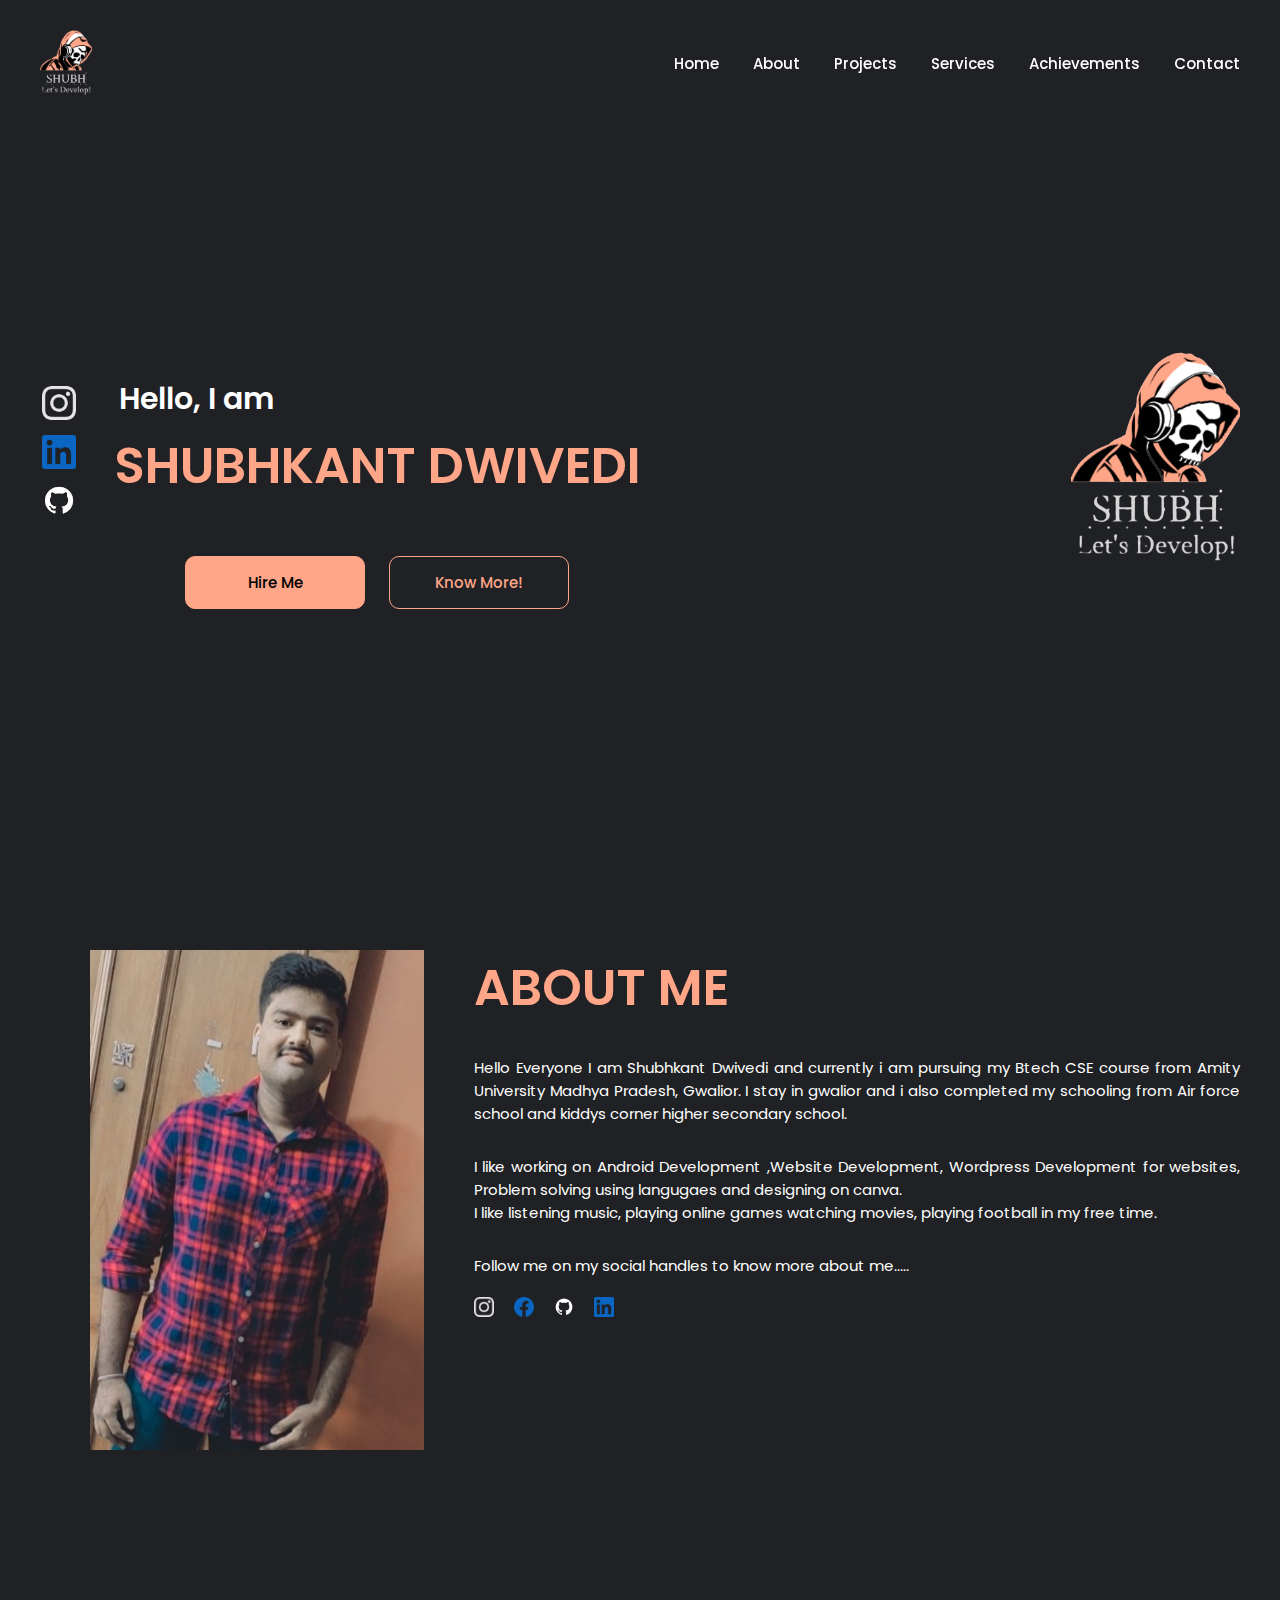
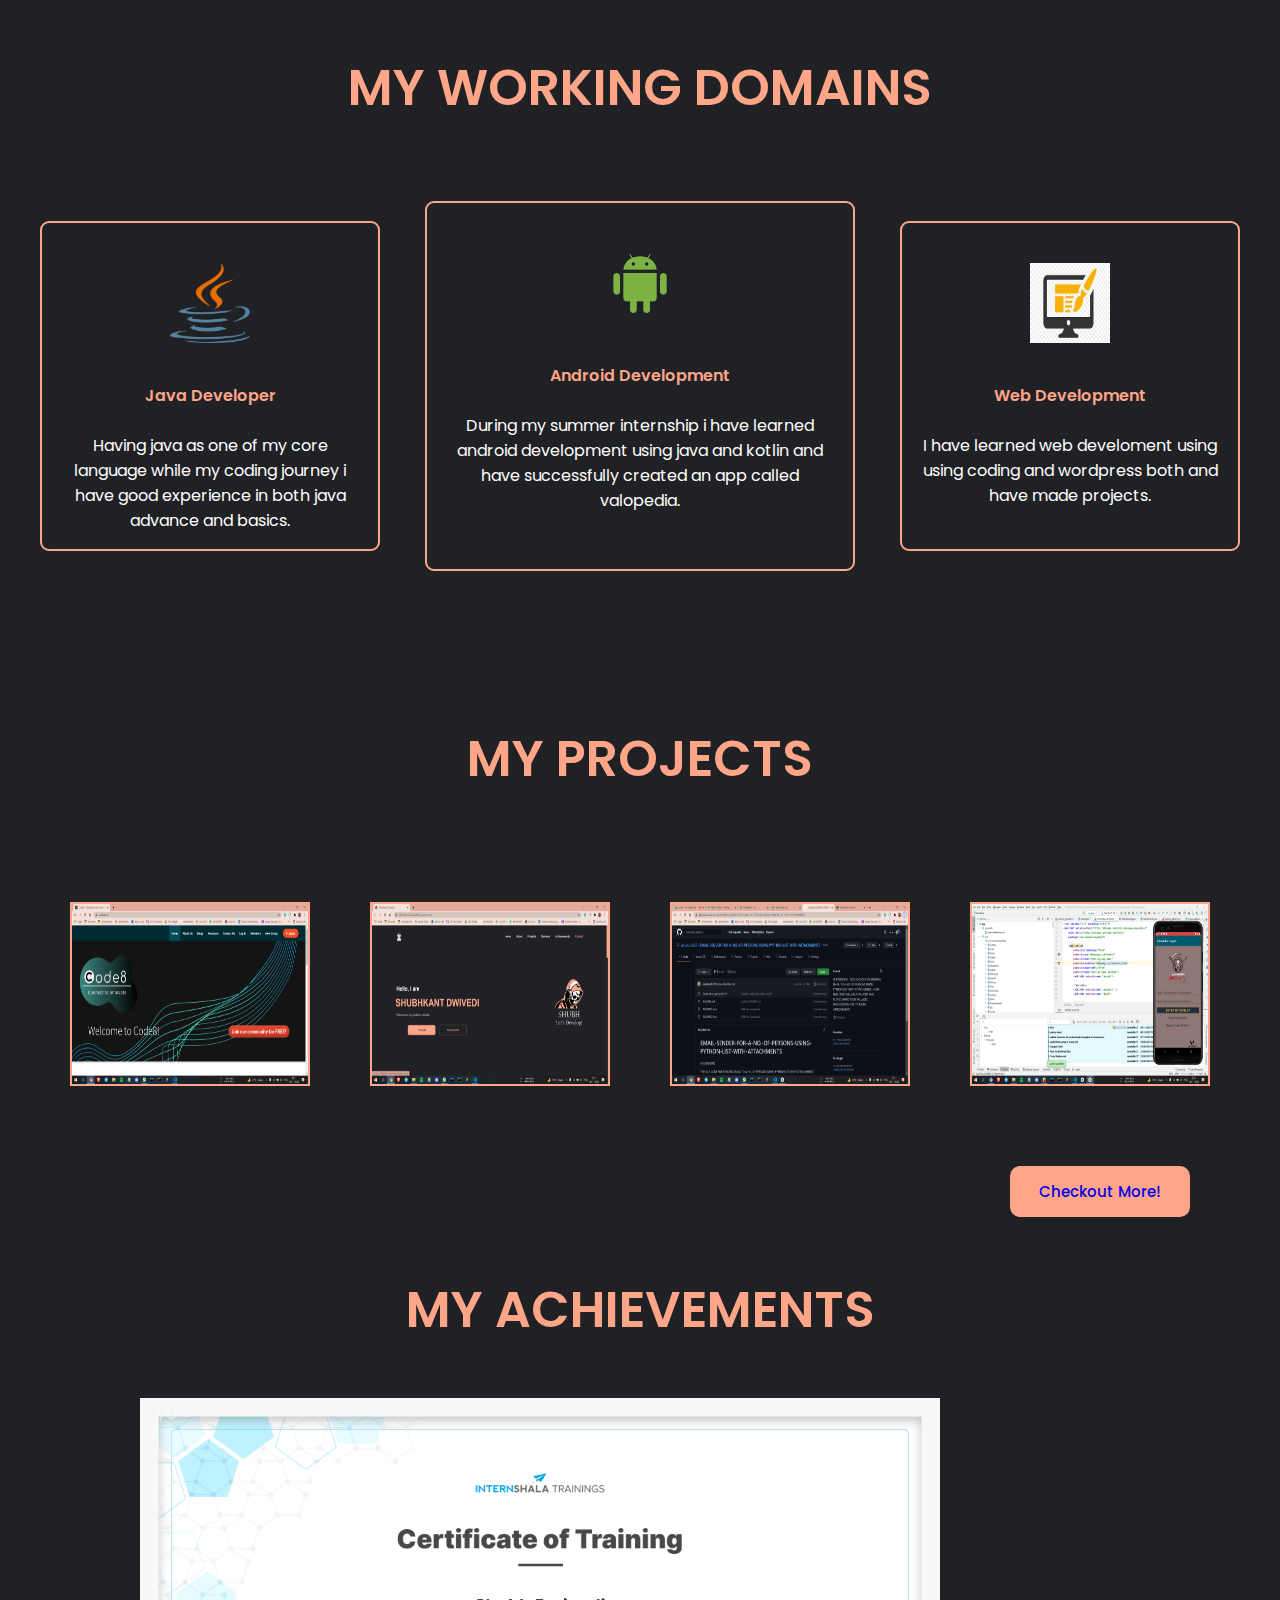
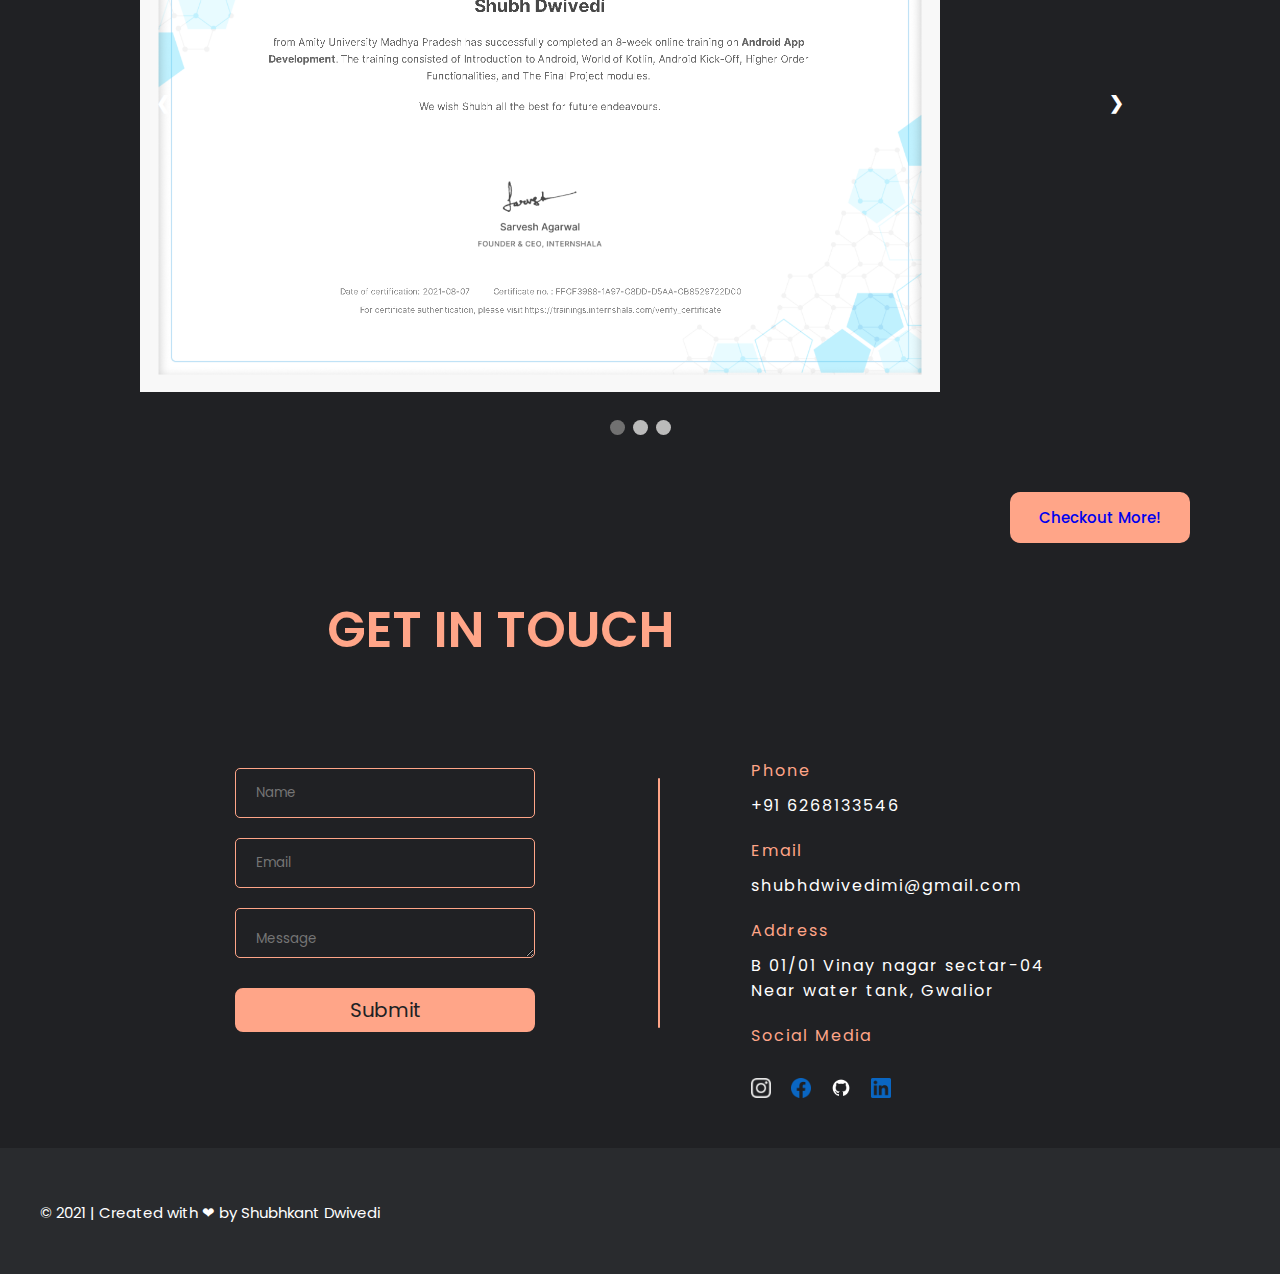
<file: Portfolio/index.html>
<html lang="en">

<head>
  <meta charset="UTF-8" />
  <meta name="viewport" content="width=device-width , initial-scale=1.0" />
  <title>Shubhkant Dwivedi</title>
  <link rel="preconnect" href="https://fonts.googleapis.com" />
  <link rel="icon" href="./assets/boy 1.png">
  <link rel="preconnect" href="https://fonts.gstatic.com" crossorigin />
  <link
    href="https://fonts.googleapis.com/css2?family=Poppins:ital,wght@0,100;0,200;0,300;0,400;1,200;1,300;1,500;1600;400&display=swap"
    rel="stylesheet" />
  <link rel="stylesheet" href="https://cdnjs.cloudflare.com/ajax/libs/font-awesome/5.13.1/css/all.min.css">
  <link rel="stylesheet" href="./css/style.css" />
  <script src="https://cdnjs.cloudflare.com/ajax/libs/jquery/3.5.1/jquery.min.js"></script>
  <script src="./js/script.js"></script>
</head>

</html>

<body>
  <nav class="navbar">
    <div class="inner-width">
        <a href="https://codeate.in/"><img class="logo" src="./assets/alpha.png" > </a>
      <button class="menu-toggler">
        <span></span>
        <span></span>
        <span></span>
      </button>
      <div class="navbar-menu">
        <a href="#">Home</a>
        <a href="#about">About</a>
        <a href="#projects">Projects</a>
        <a href="#services">Services</a>
        <a href="#achievements">Achievements</a>
        <a href="#contact">Contact</a>
             </div>
    </div>
  </nav>

  <section id="home">
    <div class="inner-width">
      <div class="col" style="margin-right: 3%; width: 40px; height: 60%; padding-top: 18%;">
        <a href="https://www.instagram.com/ig_demon_22/"><img src="./assets/1.png" alt="logo-sanidhya" width="90%" style="padding-bottom: 40%;"></a>
        <a href="https://www.linkedin.com/in/shubh-dwivedi-4653b2176/"><img src="./assets/4.png" alt="logo-sanidhya" width="90%" style="padding-bottom: 40%;"></a>
        <a href="https://github.com/iamshubh22"><img src="./assets/3.png" alt="logo-sanidhya" width="90%" ></a>  
      </div>
      <div class="content">
        <div class="heroComp">

          <span class="head-title">Hello, I am</span>
          <span class="head-subtitle">SHUBHKANT DWIVEDI</span>
          <!-- <span class="head-about">Lorem ipsum dolor sit amet...</span> -->
          <div class="buttons">
            <a href="#contact">Hire Me</a>
            <a href="#about">Know More!</a>
          </div>
        </div>
        <img class="hackerImage" src="./assets/alpha.png" />
      </div>
    </div>
    </div>
  </section>

  <section id="about">
    <div class="inner-width">
      <div class="about">
        <div class="about-image">
          <img src="./assets/shubh1.jpeg" alt="" class="about-image">
        </div>
        <div>
          <h1 class="section-title" style="margin-top: 50px;">ABOUT ME</h1>
          <p class="about-text">
            Hello Everyone I am Shubhkant Dwivedi and currently i 
am pursuing my Btech CSE course from Amity 
University  Madhya Pradesh, Gwalior.  I stay in gwalior 
and i also completed my schooling from Air force 
school and kiddys corner higher secondary school.
          </p>

          <p class="about-text">
            I like working on Android Development ,Website 
Development, Wordpress Development for websites,
Problem solving using langugaes and designing on canva.<br>
I like listening music, playing online games watching movies, playing football in my free 
time.
  

  
          </p>

          <p class="about-text">
            Follow me on my social handles to know more about me.....
          </p>
          <span class="icons">
            <a href="https://www.instagram.com/ig_demon_22/" target="_blank"><img src="./assets/1.png" alt="Instagram" class="sm"></a>
            <a href="https://www.facebook.com/profile.php?id=100008846258363" target="_blank"><img src="./assets/2.png" alt="Facebook" class="sm"></a>
            <a href="https://github.com/iamshubh22" target="_blank"><img src="./assets/3.png" alt="Github" class="sm"></a>
            <a href="https://www.linkedin.com/in/shubh-dwivedi-4653b2176/" target="_blank"><img src="./assets/4.png" alt="Linkedin" class="sm"></a>
          </span>
        </div>
      </div>
    </div>
    </div>
  </section>


  <section id="services">
    
    <div class="inner-width">
      <div class="section-title" style="padding-top: 150px;text-align: center;"><span class="titleSection">MY WORKING DOMAINS</span></div>
      <br>
      <br>
      <br>
      <div class="services">
        <div class="service">
          <img src="./assets/java.png" alt="JAVA">
          <h4>Java Developer</h4>
          <br>
          <p>Having java as one of my core language while my coding journey i have good experience in both java advance and basics.</p>
        </div>

        <div class="serviceMid">
          <img src="./assets/android.png" alt="ANDROID">
          <h4>Android Development</h4>
          <br>
          <p>During my summer internship i have learned android development using java and kotlin and have successfully created an app called valopedia.
          </p>
        </div>
        <div class="service">
          <img src="./assets/web.png" alt="WEB">
          <h4>
            Web Development
          </h4>
          <br>
          <p>I have learned web develoment using using
            coding and wordpress both and have made projects.</p>
        </div>
      </div>
  </section>




  <section id="projects">
    <div class="inner-width">
      <div class="section-title" style="padding-top: 100px;text-align: center;"><span class="titleSection">MY PROJECTS</span></div>
      <br>
      <br>
      <br>
      
      <div class="gallery">
        <a target="_blank" href="https://codeate.in/">
          <img src="./assets/s1.png" alt="Project 1" >
        </a>
    
      </div>
      
      <div class="gallery">
        <a target="_blank" href="">
          <img src="./assets/s2.png" alt="Project 2" >
        </a>
   
      </div>

      <div class="gallery">
        <a target="_blank" href="https://github.com/iamshubh22/EMAIL-SENDER-FOR-A-NO.-OF-PERSONS-USING-PYTHON-LIST-WITH-ATTACHMENTS">
          <img src="./assets/s3.png" alt="Project 3" >
        </a>
      
      </div>

      <div class="gallery">
        <a target="_blank" href="https://github.com/iamshubh22/Valopedia">
          <img src="./assets/s4.png" alt="Project 4" >
        </a>
       

      </div>
    
      <div class="alpha">
        <a href="https://github.com/iamshubh22">Checkout More!</a>
      </div>
     
      </div>
     
  
  </section>

  <section id="achievements">
    <div class="inner-width">
      <div class="section-title" style="padding-top: 350px;text-align: center;"><span class="titleSection">MY ACHIEVEMENTS</span></div>
          <br>
          <br>
      <div class="slideshow-container">

        <div class="mySlides fade">
          <div class="numbertext">1 / 3</div>
          <img src="./assets/c1.png" style="width:80%">
        </div>
        
        <div class="mySlides fade">
          <div class="numbertext">2 / 3</div>
          <img src="./assets/c2.jpg" style="width:80%">
        </div>
        
        <div class="mySlides fade">
          <div class="numbertext">3 / 3</div>
          <img src="./assets/c3.jpeg" style="width:80%">
        </div>

        <div class="mySlides fade">
          <div class="numbertext">3 / 3</div>
          <img src="./assets/c4.jpg" style="width:80%">
        </div>

        <div class="mySlides fade">
          <div class="numbertext">3 / 3</div>
          <img src="./assets/c5.png" style="width:80%">
        </div>
        
        <a class="prev" onclick="plusSlides(-1)">&#10094;</a>
        <a class="next" onclick="plusSlides(1)">&#10095;</a>
        
        </div>
        <br>
        
        <div style="text-align:center">
          <span class="dot" onclick="currentSlide(1)"></span> 
          <span class="dot" onclick="currentSlide(2)"></span> 
          <span class="dot" onclick="currentSlide(3)"></span> 
        </div>
        
        <script>
        var slideIndex = 1;
        showSlides(slideIndex);
        
        function plusSlides(n) {
          showSlides(slideIndex += n);
        }
        
        function currentSlide(n) {
          showSlides(slideIndex = n);
        }
        
        function showSlides(n) {
          var i;
          var slides = document.getElementsByClassName("mySlides");
          var dots = document.getElementsByClassName("dot");
          if (n > slides.length) {slideIndex = 1}    
          if (n < 1) {slideIndex = slides.length}
          for (i = 0; i < slides.length; i++) {
              slides[i].style.display = "none";  
          }
          for (i = 0; i < dots.length; i++) {
              dots[i].className = dots[i].className.replace(" active", "");
          }
          slides[slideIndex-1].style.display = "block";  
          dots[slideIndex-1].className += " active";
        }
        </script>
     <div class="alpha">
      <a href="https://drive.google.com/drive/folders/1eLY_z-ZStjwNPfkvxkb5KxqQIKRRLR-o?usp=sharing">Checkout More!</a>
    </div>
    </div>
          </section>

 
  <section id="contact">
    <div class="inner-width">
      <div class="section-title" style="padding-top: 100px;text-align: center;"><span class="titleSection">GET IN
          TOUCH</span></div>
      <div class="contact">
        <div class="formContainer">
          <form action="https://forms.gle/jcnfUJXwGqsKQibi9" method="post" class="contact-form">
            <input type="text" name="name" id="name" class="name" placeholder="Name">
            <input type="email" name="email" id="email" class="email" placeholder="Email">
            <textarea name="message" class="message" placeholder="Message"></textarea>
            <button type="submit" id="submit" class="btn">Submit</button>
          </form>
        </div>
        <div>
          <div class="contact-info">
            <div class="item">
              <p class="contact-head" style="margin-top: 90px;">Phone</p>
              <p>+91 6268133546</p>
            </div>

            <div class="item">
              <p class="contact-head">Email</p>
              <p> shubhdwivedimi@gmail.com</p>
            </div>

            <div class="item">
              <p class="contact-head">Address</p>
              <p>B 01/01 Vinay nagar sectar-04 <br> Near water tank, Gwalior</p>
            </div>

            <div class="item">
              <p class="contact-head">Social Media</p>
              <span class="icons">
                <a href="https://www.instagram.com/ig_demon_22/" target="_blank"><img src="./assets/1.png" alt="Instagram" class="sm"></a>
            <a href="https://www.facebook.com/profile.php?id=100008846258363" target="_blank"><img src="./assets/2.png" alt="Facebook" class="sm"></a>
            <a href="https://github.com/iamshubh22" target="_blank"><img src="./assets/3.png" alt="Github" class="sm"></a>
            <a href="https://www.linkedin.com/in/shubh-dwivedi-4653b2176/" target="_blank"><img src="./assets/4.png" alt="Linkedin" class="sm"></a>
              </span>
            </div>
          </div>
        </div>
      </div>
    </div>
  </section>
  <footer>
    <div class="inner-width">
      <div class="copyright">
        <br>
          &copy; 2021 | Created with &#x2764; by Shubhkant Dwivedi
        
        <div class="col" style="float: right; margin-top: -2%; margin-right: -10%;">
          <div class="contact-icon" >
            <a href="https://www.instagram.com/ig_demon_22/"><img src="./assets/1.png" alt="insta"></a>
            <br><a href="https://www.linkedin.com/in/shubh-dwivedi-4653b2176/"><img src="./assets/4.png" alt="linkedin" ></a>
            <br><a href="https://github.com/iamshubh22"><img src="./assets/3.png" alt="github"></a>
          </div>
        </div>
      </div>
      
    </div>
  </footer>

  <button class="goTop fas fa-arrow-up"></button>
</body>
</file>
<file: Portfolio/css/style.css>
* {
    font-family: "Poppins", sans-serif;
    margin: 0;
    padding: 0;
    text-decoration: none;
    box-sizing: border-box;
  }
  
  html {
    scroll-behavior: smooth;
  }
  
  ::selection {
    background-color: #ffa588;
  }
  
  ::-webkit-scrollbar {
    width: 10px;
    background-color: #292b2e;
  }
  
  ::-webkit-scrollbar-thumb {
    background-color: #ffa588;
  }
  
  .navbar {
    position: fixed;
    background-color: transparent;
    width: 100%;
    padding: 30px 0;
    top: 0;
    z-index: 999;
    transition: 0.3s linear;
  }
  
  .inner-width {
    max-width: 1300px;
    margin: auto;
    padding: 0 40px;
  }
  
  .navbar .inner-width {
    display: flex;
    align-items: center;
    justify-content: space-between;
  }
  
  .navbar-menu a {
    color: white;
    font-size: 15px;
    font-weight: 500;
    margin-left: 30px;
    transition: 0.2s linear;
  }
  
  .sticky {
    background-color: #ffa588;
    padding: 18px 0;
  }
  
  .navbar-menu a:hover {
    color: #ffa588 !important;
  }
  
  .sticky .navbar-menu a {
    color: #111;
  }
  
  .menu-toggler {
    background: none;
    width: 30px;
    border: none;
    cursor: pointer;
    position: relative;
    outline: none;
    z-index: 999;
    display: none;
  }
  
  .menu-toggler span {
    display: block;
    height: 3px;
    background-color: #fff;
    margin: 6px 0;
    position: relative;
    transition: 0.3s linear;
  }
  
  #home {
    height: 100vh;
    min-height: 500px;
    background: #202124 no-repeat center;
    background-size: cover;
    background-attachment: fixed;
  }
  
  #home .inner-width {
    display: flex;
    align-items: center;
    justify-content: center;
    height: 100%;
    text-align: center;
  }
  
  #home .content {
    width: 100%;
    color: white;
    display: flex;
    justify-content: space-between;
  }
  
  .heroComp {
    float: left;
    display: flex;
    flex-wrap: wrap;
    text-align: left;
    margin-top: 150px;
    flex-direction: column;
  }
  
  .head-title {
    font-family: "Poppins", sans-serif;
    font-size: 30px;
    margin-left: 5px;
    font-weight: 600;
    line-height: 35px;
  }
  
  .head-subtitle {
    font-family: "Poppins", sans-serif;
    font-size: 50px;
    padding-top:30px;
    padding-bottom:30px;
    color: #ffa588;
    line-height: 40px;
    font-weight: 600;
  }
  
  .head-about {
    font-family: "Poppins", sans-serif;
    color: rgba(255, 255, 255, 0.664);
    font-size: 15px;
    font-weight: 400;
    margin-left: 5px;
  }
  
  .hackerImage {
      margin-top: 120px;
    float: right;
    width: 15%;
    height:15%;
  }

  .hackerImage:hover {
    /* width: 40.2%;
    height: 40.2%; */
    box-shadow: 0 0 50px #ffa588;
  }

  .logo {
  width: 20%;
  height: 20%;
  transition: 0.7s;
}

  .logo img:hover {
  transform: rotate(20deg);
}


  #home .buttons {
    margin-top: 30px;
    text-align: center;
  }
  
  #home .buttons a {
    color: #ffa588;
    display: inline-block;
    font-size: 15px;
    font-weight: 500;
    margin: 10px;
    width: 180px;
    border: 1px solid #ffa588;
    padding: 14px 0;
    border-radius: 10px;
    transition: 0.2s linear;
  }
  
  #home .buttons a:hover,
  #home .buttons a:nth-child(1) {
    background-color: #ffa588;
    color: black;
  }

  .col {
    /* border-left: 0.8px solid #9be27a; */
    transition: 0.5s;
  }
  
  .col img:hover {
    transform: rotate(20deg);
  }
  
  
  section {
    background: #202124;
    padding-bottom: 50px;
  }
  
  .section-title {
    font-size: 50px;
    font-weight: 600;
    color: #ffa588;
  }
  
  .about {
    display: flex;
    flex-direction: row;
    justify-content: space-between;
  }
  
  .about-image {
    height: 500px;
    margin: 10px;
    margin: 25px;
  }
  
  .about-text {
    color: white;
    margin-top: 30px;
    font-size: 15px;
    text-align: justify;
  }
  
  .about-pic {
    width: 180px;
    border-radius: 50%;
    margin-right: 100px;
  }
  .icons {
    padding-top: 10px;
    display: flex;
    transition: 0.5s;
  }

  .icons img:hover {
    transform: rotate(20deg);
  }

  .sm {
    margin-top: 10px;
  
    padding-right: 20px;
    height: 20px;
    transition: 0.2s linear;
  }
  
  .sm :hover {
    color: #48dbfb;
  }
  
  .services {
    display: flex;
    justify-content: space-between;
    flex-wrap: wrap;
    flex-direction: row;
  }
  
 
  
  .service {
    width: calc(30% - 20px);
    text-align: center;
    height: 330px;
    border: 2px solid #ffa588;
    border-radius: 9px;
    margin: 20px 0;
    padding: 40px 20px;
    color: #fff;
    transition: 0.3s linear;
  }
  
  .serviceMid {
    width: calc(40% - 50px);
    height: 370px;
    text-align: center;
    border: 2px solid #ffa588;
    border-radius: 9px;
    padding: 40px 20px;
    color: #fff;
    transition: 0.3s linear;
  }
  
  .service img {
    width: 80px;
    height: 80px;
    margin-bottom: 40px;
  }
  
  .serviceMid img {
    width: 80px;
    height: 80px;
    margin-bottom: 40px;
  }
  .service h4 {
    color: #ffa588;
    font-weight: 600;
    size: 32px;
  }
  
  .serviceMid h4 {
    color: #ffa588;
    font-weight: 600;
    size: 32px;
  }
  
  .contact {
    display: flex;
    justify-content: space-evenly;
    flex-wrap: wrap;
    flex-direction: row;
  }
  
  .contact-form {
    display: flex;
    flex-wrap: wrap;
    flex-direction: column;
    justify-content: space-between;
    margin-top: 90px;
  }
  
  .contact-form input,
  .contact-form textarea {
    width: 300px;
    height: 50px;
    margin: 10px 0;
    background: none;
    border: 1px solid #ffa588;
    outline: none;
    padding: 20px;
    border-radius: 5px;
    color: #fff;
    margin-bottom: 10px;
  }
  
  .message {
    height: 300px;
    resize: vertical;
    scroll-behavior: smooth;
  }
  
  .contact-form .btn {
    width: 300px;
    border: 2px solid #ffa588;
    padding: 5px;
    margin-top: 20px;
    margin-left: auto;
    cursor: pointer;
    background-color: #ffa588;
    border-radius: 8px;
    color: #202124;
    font-size: 20px;
    transition: 0.2s linear;
  }
  
  .contact-info::before {
    width: 2px;
    content: "";
    position: absolute;
    height: 250px;
    margin-top: 20px;
    background-color: #ffa588;
    border-radius: 3px;
    left: calc(67% - 200px);
  }
  
  .contact-info .item {
    font-family: "Poppins";
    letter-spacing: 2px;
    border-radius: 50px;
    color: #fff;
   margin-left: 20px;
    text-align: left;
    margin-top: 20px;
    transition: 0.3s linear;
  }
  
  .contact-head {
    padding-bottom: 10px;
    color: #ffa588;
  }
  
  .contact-icon img {
    width: 45px;
    height: 25px;
  }


  
  footer {
    background: #292b2e;
  color: #fff;
  padding: 30px 0;
  text-align: left;
  }
  
  .copyright {
    
    font-size: 15px;
  margin-bottom: 20px;
  
  }
  
  .copyright a {
    font-size: 16px;
  color: #48dbfb;
  font-weight: 500;
  }
  
  .goTop {
    position: fixed;
    z-index: 999;
    bottom: 40px;
    right: 40px;
    width: 40px;
    height: 50px;
    background-color: #ffa588;
    color: #fff;
    border: none;
    border-radius: 200px;
    cursor: pointer;
    outline: none;
    display: none;
  }
  
  @media screen and (max-width: 980px) {
    .menu-toggler {
      display: block;
      text-align: right;
    
    }
  
    .navbar-menu {
      position: fixed;
      height: 100vh;
      widows: 100%;
      background-color: #353b48;
      top: 0;
      right: -100%;
      max-width: 400px;
      padding: 80px 50px;
      transition: 0.3s linear;
    }
  
    .navbar-menu a {
      display: block;
      font-size: 30px;
      margin: 30px 0;
    }
  
    .sticky .navbar-menu {
      background-color: #ffa588;
    }
  
    .navbar-menu.active {
      right: 0;
    }
  
    .menu-toggler.active span:nth-child(1) {
      transform: rotate(-45deg);
      top: 4px;
    }
  
    .menu-toggler.active span:nth-child(2) {
      opacity: 0;
    }
    .menu-toggler.active span:nth-child(3) {
      transform: rotate(45deg);
      bottom: 14px;
    }
  
    .inner-width {
      max-width: 300px;
    }
  
    .heroComp {
      max-width: 800px;
      align-content: center;
    }
  
    .head-subtitle {
      font-size: 30px;
    }
    .section-title {
      width: 100%;
      font-size: 30px;
      text-align: center;
    }
  
    .about {
      flex-direction: column;
      font-size: x-small;
    }
    .about-image {
      max-height: 250px;
    }
  
    .about-text {
      flex: 100%;
      text-align: justify;
    }
  
    .services {
      width: 100%;
    }
  
    .service {
      width: calc(85% - 20px);
      align-items: center;
    }
    .serviceMid {
      width: calc(80% - 10px);
      align-items: center;
    }
  
    .contact-form .item {
      width: 100%;
      margin: 10px 0;
    }
  
    .item {
      width: 100%;
      margin: 10px 0;
    }
  }
  
  @media screen and (max-width: 600px) {
    .inner-width {
      padding: 0 20px;
    }
  
    .content {
      width: calc(50% - 20px);
      font-size: smaller;
    }
  
    .content img {
      margin-top: 0;
      visibility: hidden;
    }
  }

  div.gallery {
    margin: 30px;
    border: 2px solid #ffa588;
    float: left;
    
  
    
    width: 240px;
  }
  
  div.gallery:hover {
    border: 1px solid #ffa588;
  }
  
  div.gallery img {
    width: 100%;
    height: 20%;
  }


 .alpha{
   float: right;
    text-align: center;
  font-size: 15px;
  font-weight: 500;
  color: black;
  margin: 50px;
  width: 180px;

  padding: 14px 0;
  border-radius: 10px;
  background-color: #ffa588;
    color: black;
 }


 * {box-sizing: border-box}
body {font-family: Verdana, sans-serif; margin:0}
.mySlides {display: none}
img {vertical-align: middle;}

/* Slideshow container */
.slideshow-container {
  max-width: 1000px;
  position: relative;
  margin: auto;
}

/* Next & previous buttons */
.prev, .next {
  cursor: pointer;
  position: absolute;
  top: 50%;
  width: auto;
  padding: 16px;
  margin-top: -22px;
  color: white;
  font-weight: bold;
  font-size: 18px;
  transition: 0.6s ease;
  border-radius: 0 3px 3px 0;
  user-select: none;
}

/* Position the "next button" to the right */
.next {
  right: 0;
  border-radius: 3px 0 0 3px;
}

/* On hover, add a black background color with a little bit see-through */
.prev:hover, .next:hover {
  background-color: rgba(0,0,0,0.8);
}

/* Caption text */
.text {
  color: #f2f2f2;
  font-size: 15px;
  padding: 8px 12px;
  position: absolute;
  bottom: 8px;
  width: 100%;
  text-align: center;
}

/* Number text (1/3 etc) */
.numbertext {
  color: #f2f2f2;
  font-size: 12px;
  padding: 8px 12px;
  position: absolute;
  top: 0;
}

/* The dots/bullets/indicators */
.dot {
  cursor: pointer;
  height: 15px;
  width: 15px;
  margin: 0 2px;
  background-color: #bbb;
  border-radius: 50%;
  display: inline-block;
  transition: background-color 0.6s ease;
}

.active, .dot:hover {
  background-color: #717171;
}

/* Fading animation */
.fade {
  -webkit-animation-name: fade;
  -webkit-animation-duration: 1.5s;
  animation-name: fade;
  animation-duration: 1.5s;
}

@-webkit-keyframes fade {
  from {opacity: .4} 
  to {opacity: 1}
}

@keyframes fade {
  from {opacity: .4} 
  to {opacity: 1}
}

/* On smaller screens, decrease text size */
@media only screen and (max-width: 300px) {
  .prev, .next,.text {font-size: 11px}
}

.contact-icon img {
  width: 25px;
  height: 25px;
}
</file>
